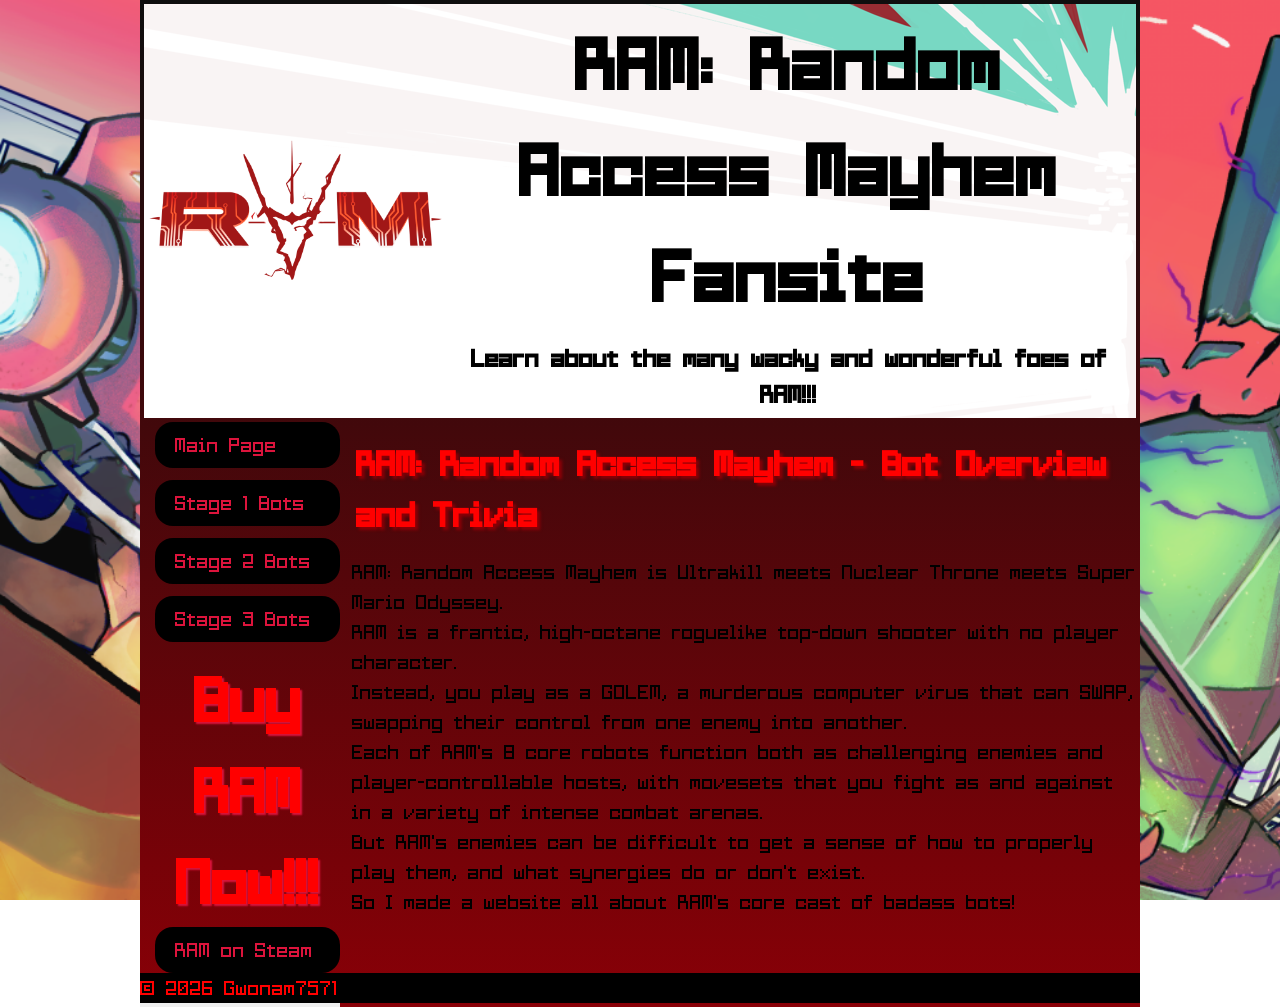
<file: index.html>
<!DOCTYPE html>
<html lang="en">

<head>
    <meta charset="UTF-8">
    <meta name="viewport" content="width=device-width, initial-scale=1.0">



    <link rel="preconnect" href="https://fonts.googleapis.com">
    <link rel="preconnect" href="https://fonts.gstatic.com" crossorigin>
    <link href="https://fonts.googleapis.com/css2?family=Josefin+Sans&display=swap" rel="stylesheet">


    <link rel="stylesheet" href="styles/main.css">
    <script src="scripts/scripts.js"></script>
    <title>SUPER EPIC RAM FANSITE</title>
    <link rel="shortcut icon" href="images/RAMAssets/RAMico.ico" type="image/x-icon">
</head>

<body>
    <header>
        <img src="images/RAMAssets/Logo_New.png" alt="The RAM logo">
        <h1>RAM: Random Access Mayhem Fansite</h1>
        <h4>Learn about the many wacky and wonderful foes of RAM!!!</h4>
    </header>

    <button class="toggle-menu" id="toggle-menu" data-visible="false"></button>

    <nav class="navmenu" id="navmenu" data-visible="false">
        <ul>
            <li><a href="index.html">Main Page</a></li>
            <li><a href="pages/stageone.html">Stage 1 Bots</a></li>
            <li><a href="pages/stagetwo.html">Stage 2 Bots</a></li>
            <li><a href="pages/stagethree.html">Stage 3 Bots</a></li>
        </ul>
        <h3>
            Buy RAM Now!!!
        </h3>
        <p>
            <a href="https://store.steampowered.com/app/2256450/RAM_Random_Access_Mayhem/">RAM on Steam</a>
        </p>
    </nav>

    <main>

        <div>
            <h2>
                RAM: Random Access Mayhem - Bot Overview and Trivia
            </h2>
            <p>
                RAM: Random Access Mayhem is Ultrakill meets Nuclear Throne meets Super Mario Odyssey. <br>
                RAM is a frantic, high-octane roguelike top-down shooter with no player character. <br>
                Instead, you play as a GOLEM, a murderous computer virus that can SWAP, swapping their control from one enemy into another. <br>
                Each of RAM's 8 core robots function both as challenging enemies and player-controllable hosts, with movesets that you fight as and against in a variety of intense combat arenas. <br>
                But RAM's enemies can be difficult to get a sense of how to properly play them, and what synergies do or don't exist. <br>
                So I made a website all about RAM's core cast of badass bots!
            </p>
        </div>


    </main>
    <div><button onclick="topFunction()" id="cornerBtn" title="Go to top">Return To Top</button></div>
    <footer>
        <p>&copy; <span id="copyright"></span> Gwonam7571</p>
    </footer>
</body>

</html>


<script src="scripts/scripts.js"></script>
</file>
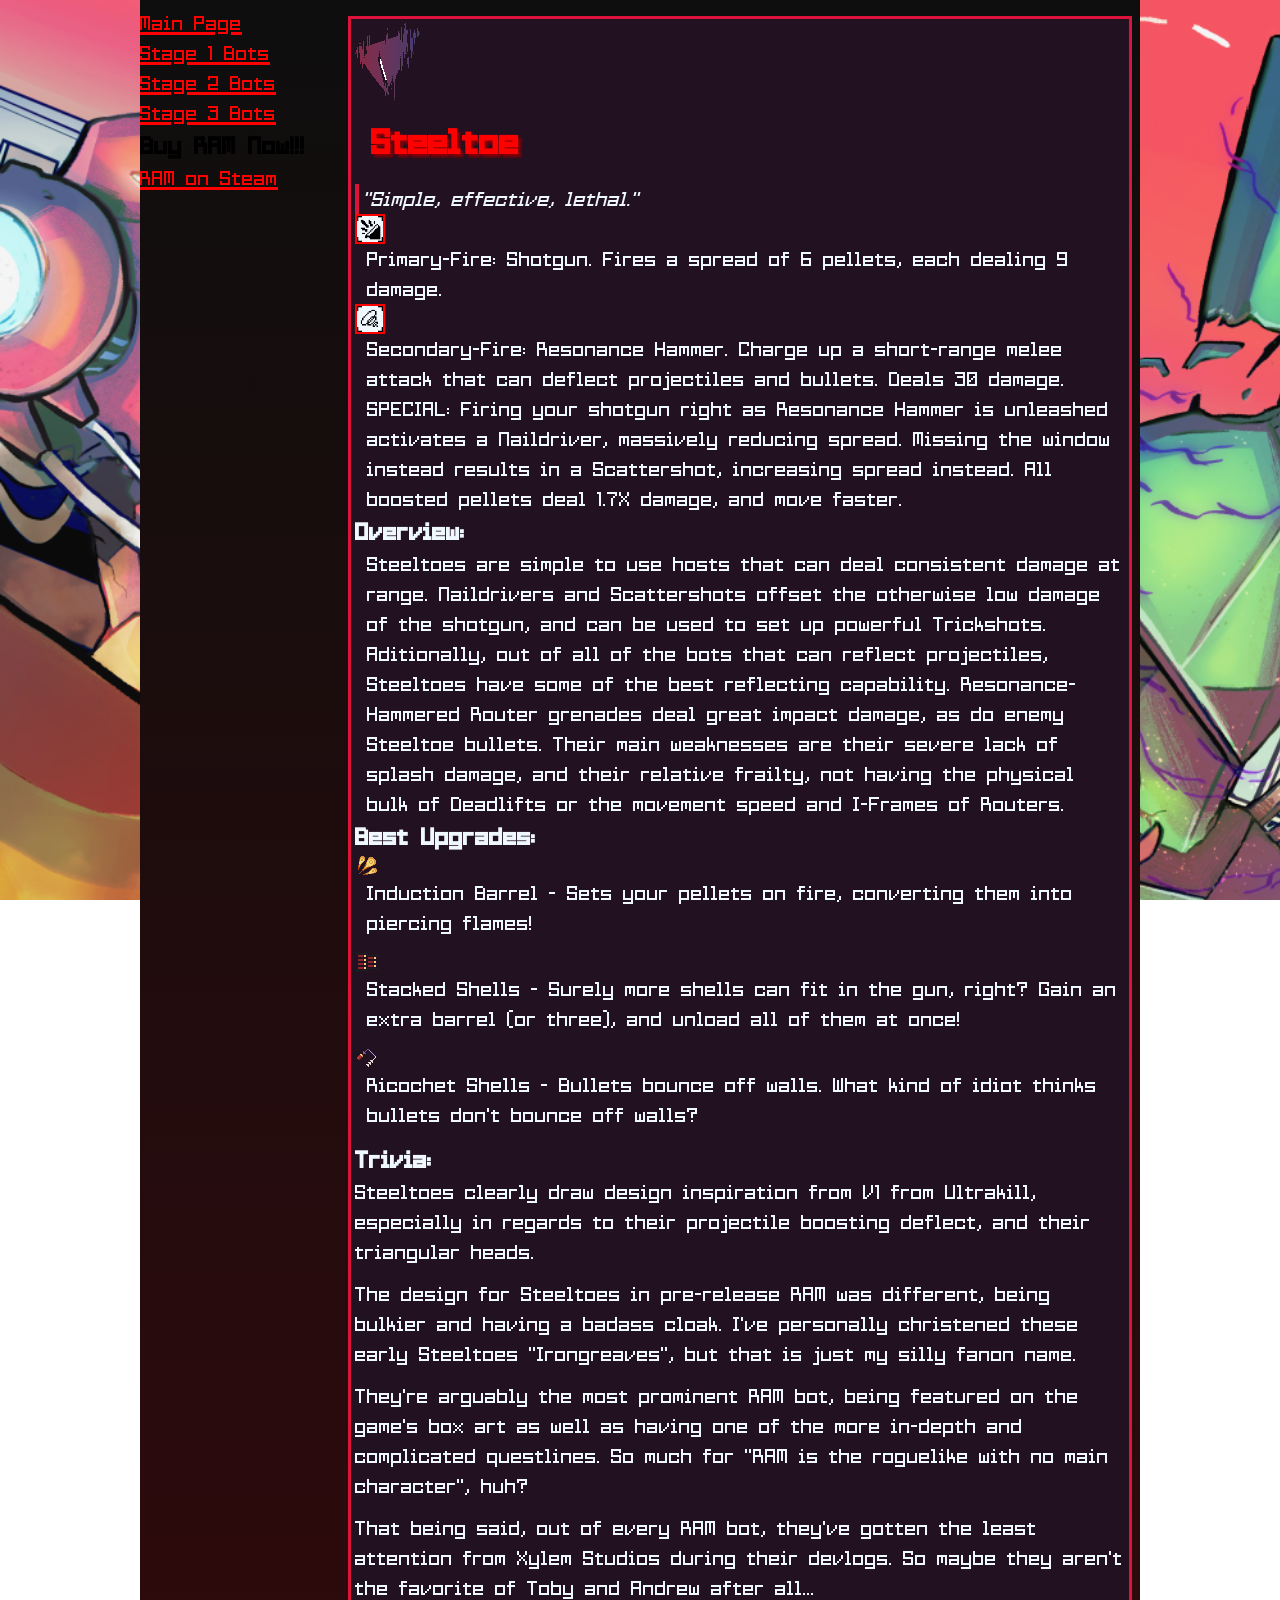
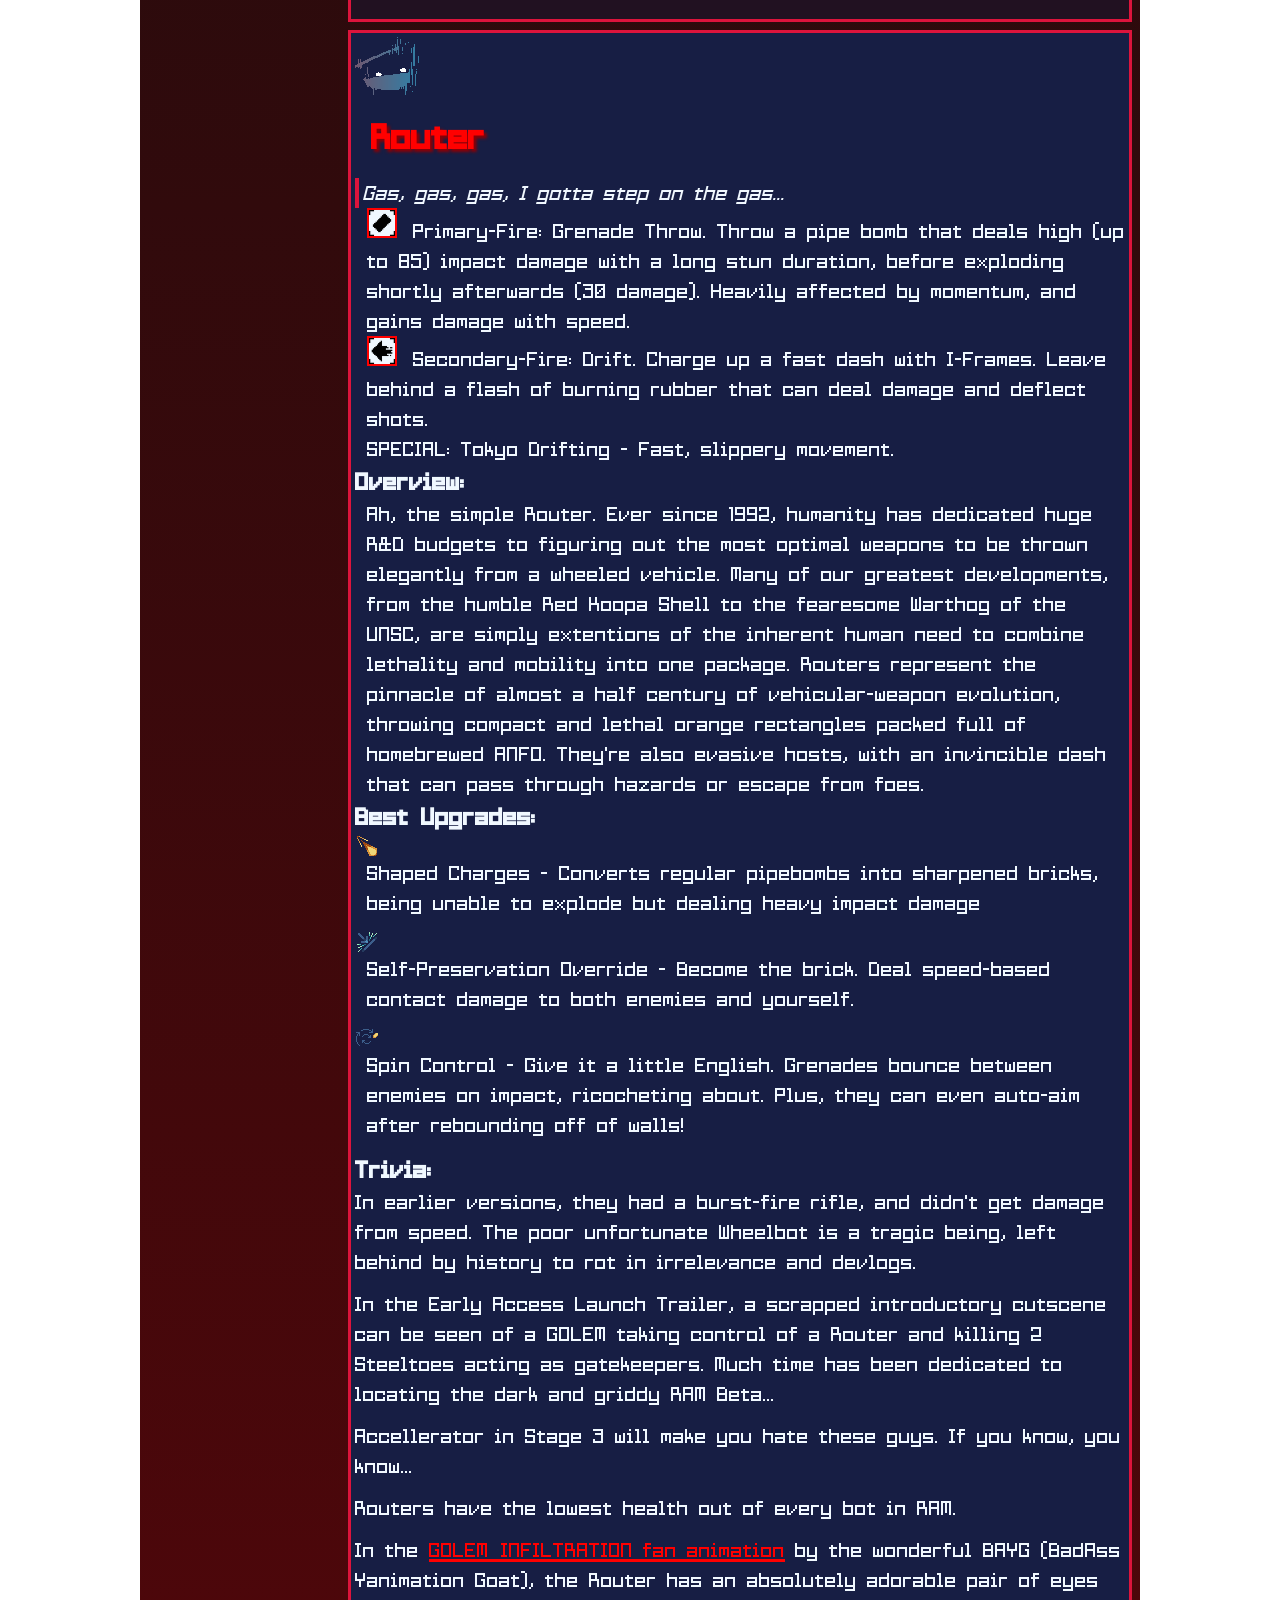
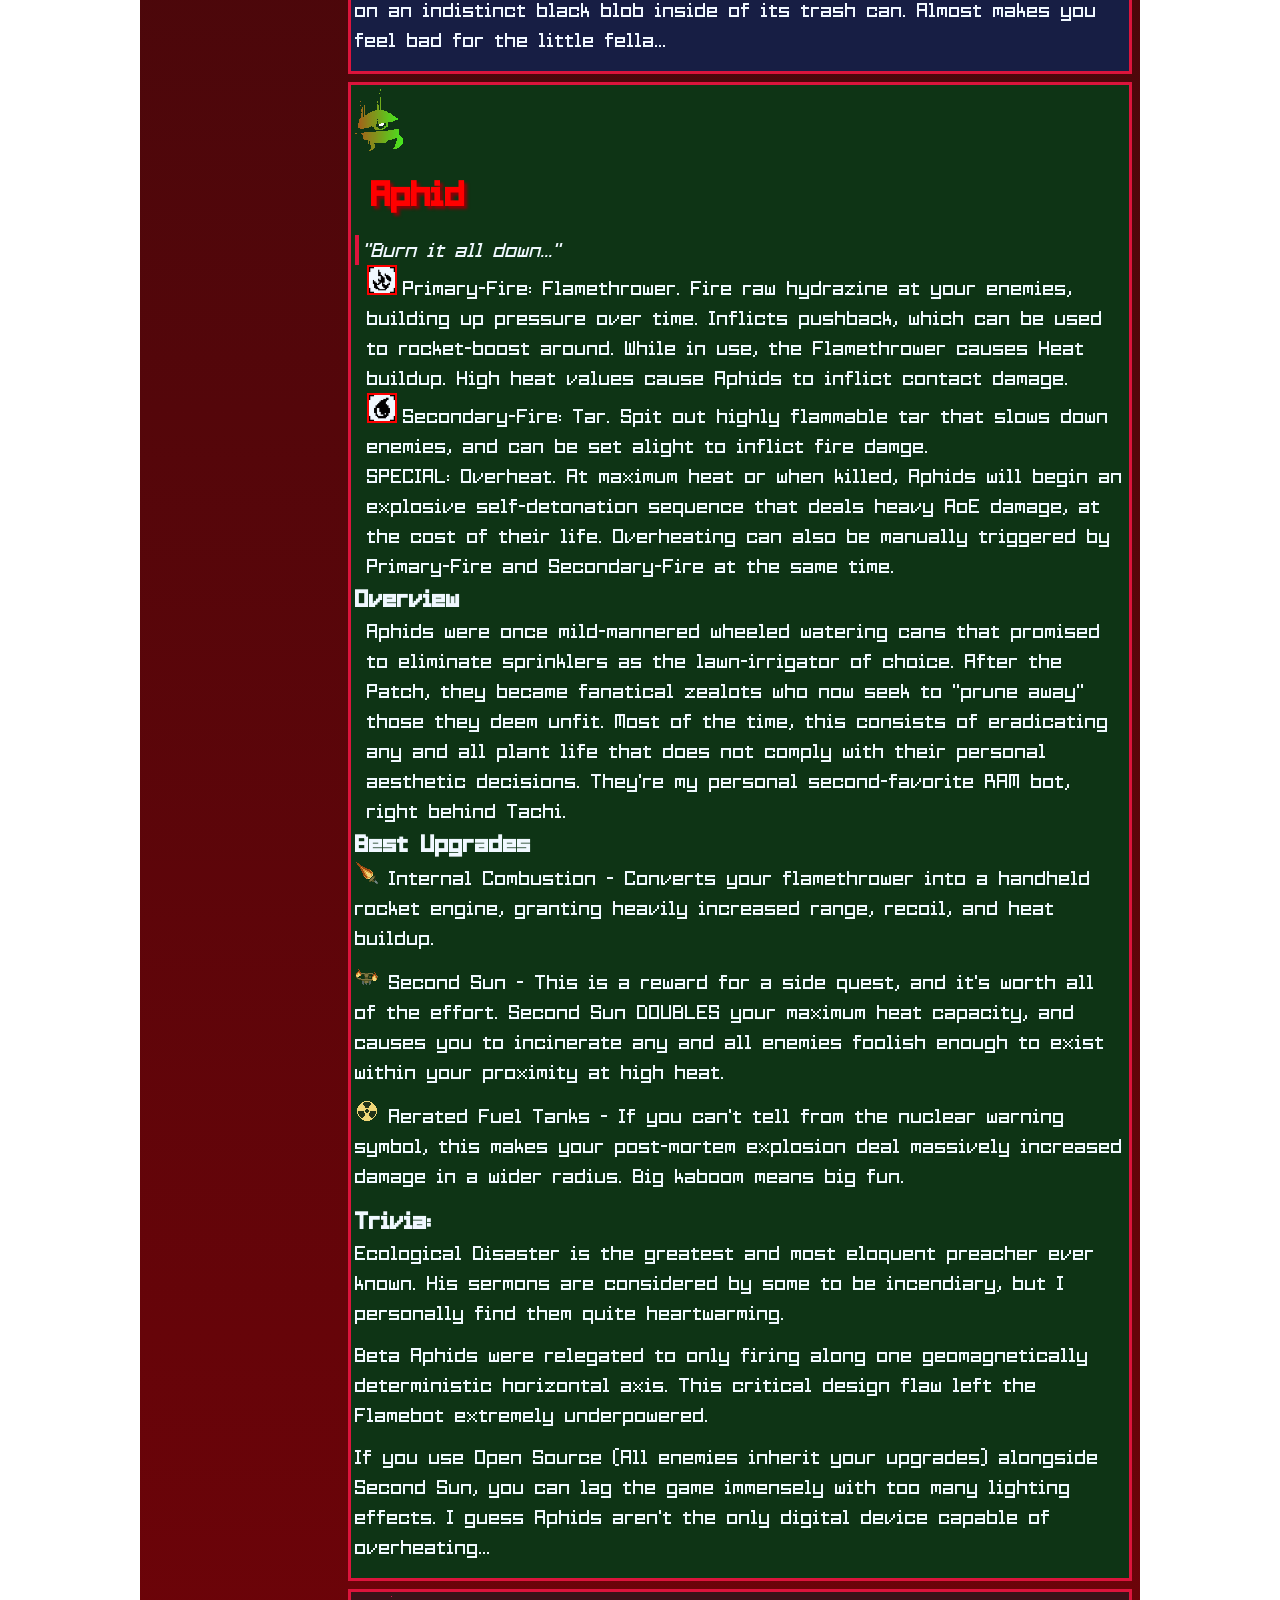
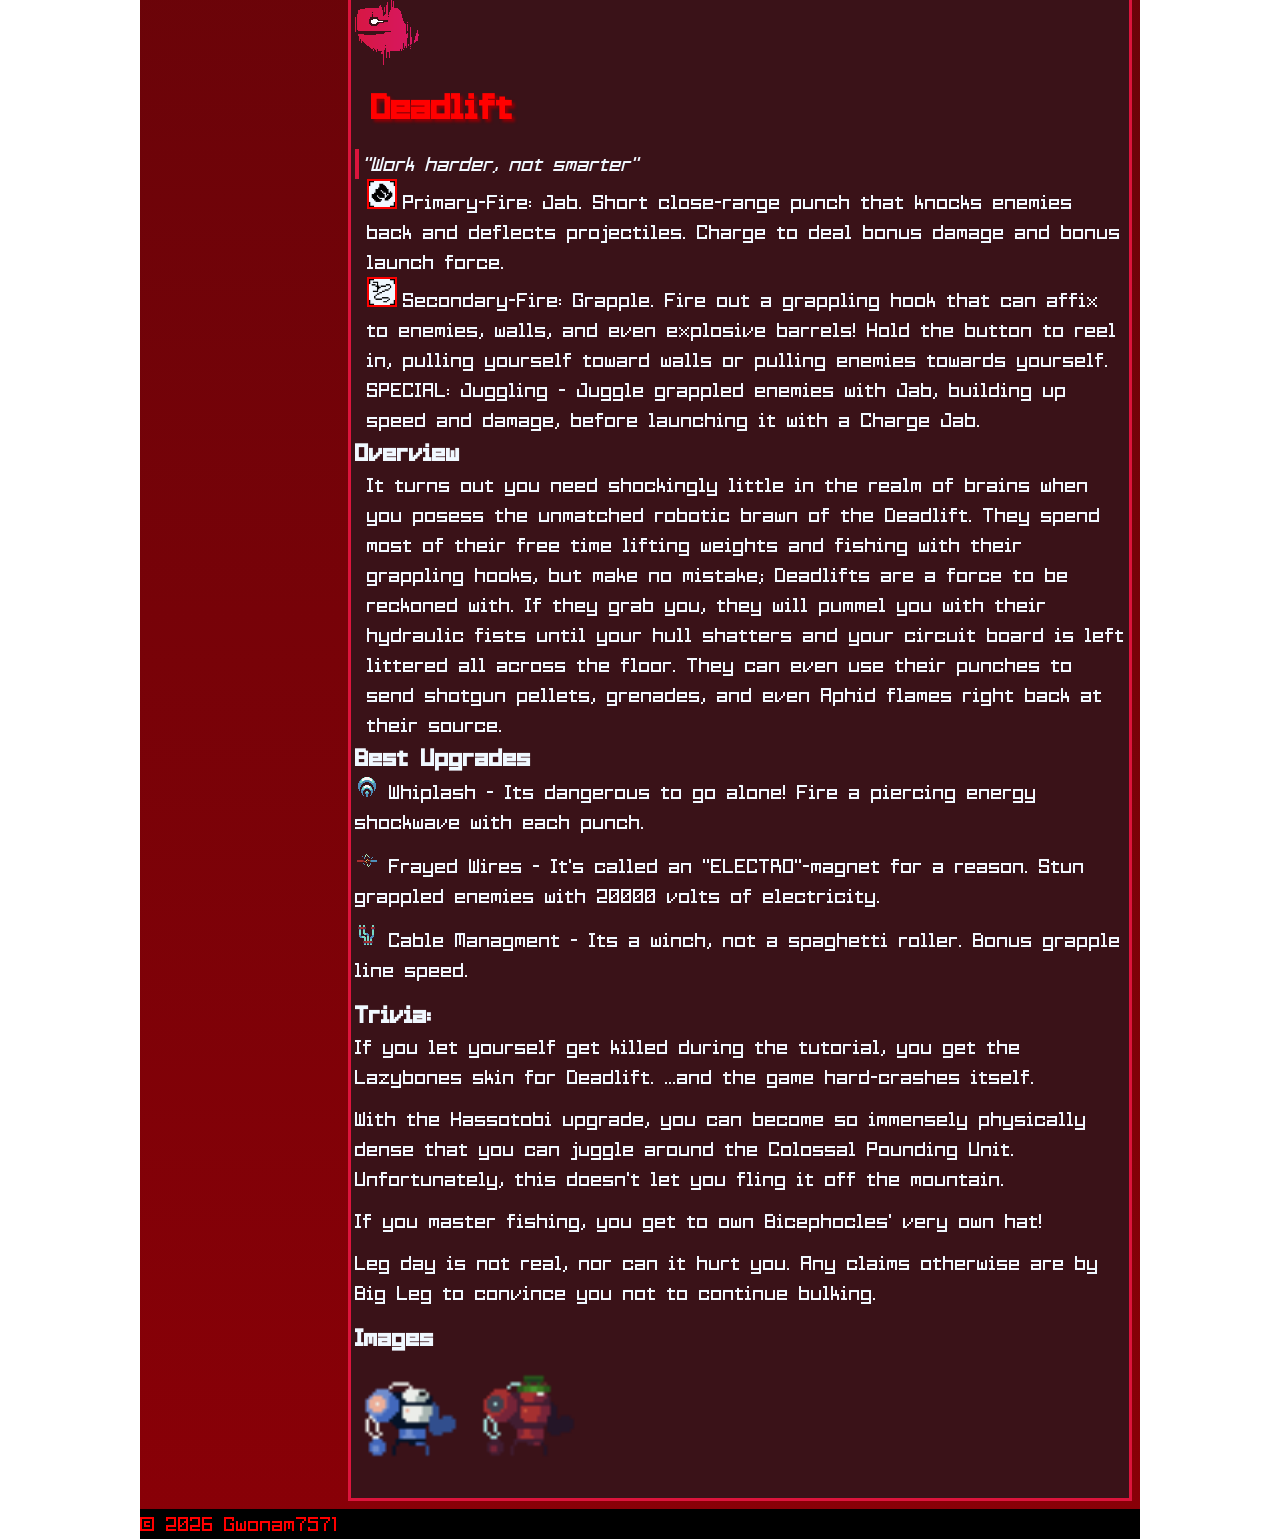
<file: pages/stageone.html>
<head>
    <link rel="stylesheet" href="../styles/main.css">
    <script src="../scripts/scripts.js"></script>
    <title>SUPER EPIC RAM FANSITE - Stage 1 Bots</title>
    <link rel="shortcut icon" href="../images/RAMAssets/RAMico.ico" type="image/x-icon">

</head>

<body>
    <header>

    </header>
    <nav id="nav_list">
        <ul>
            <li><a href="../index.html">Main Page</a></li>
            <li><a href="stageone.html">Stage 1 Bots</a></li>
            <li><a href="stagetwo.html">Stage 2 Bots</a></li>
            <li><a href="stagethree.html">Stage 3 Bots</a></li>
        </ul>
        <h3>
            Buy RAM Now!!!
        </h3>
        <p>
            <a href="https://store.steampowered.com/app/2256450/RAM_Random_Access_Mayhem/">RAM on Steam</a>
        </p>
    </nav>

    <main>
        <div class="steeltoe">
            <img class="charIcon" src="../images/RAMAssets/Steeltoe_icon.webp" alt="Steeltoe">
            <div>
                <h2>Steeltoe</h2>
                <p class="quote">"Simple, effective, lethal."</p>
            </div>
            <div>
                <img class="attackIcon inlineImg" src="../images/RAMAssets/Steeltoe_primary.png" alt="Steeltoe Primary Fire">
                <p class="inlineText">
                    Primary-Fire: Shotgun. Fires a spread of 6 pellets, each dealing 9 damage.
                </p>
                <img class="attackIcon" src="../images/RAMAssets/Steeltoe_special.png" alt="Resonance Hammer">
                <p class="inlineText">
                    Secondary-Fire:
                    Resonance Hammer. Charge up a short-range melee attack that can deflect projectiles and bullets.
                    Deals 30 damage.
                </p>
                <p>
                    SPECIAL: Firing your shotgun right as Resonance Hammer is unleashed activates a Naildriver,
                    massively reducing
                    spread. Missing the window instead results in a Scattershot, increasing spread instead. All boosted
                    pellets deal
                    1.7X damage, and move faster.
                </p>
            </div>
            <div>
                <h3>Overview:</h3>
                <p>
                    Steeltoes are simple to use hosts that can deal consistent damage at range. Naildrivers and
                    Scattershots offset
                    the
                    otherwise low damage of the shotgun, and can be used to set up powerful Trickshots. Aditionally, out
                    of all of
                    the
                    bots that can reflect projectiles, Steeltoes have some of the best reflecting capability.
                    Resonance-Hammered
                    Router
                    grenades deal great impact damage, as do enemy Steeltoe bullets. Their main weaknesses are their
                    severe lack of
                    splash damage, and their relative frailty, not having the physical bulk of Deadlifts or the movement
                    speed and
                    I-Frames of Routers.
                </p>
                <h3>Best Upgrades:</h3>
                <ul>
                    <li>
                        <img class="inlineImg" src="../images/RAMAssets/Induction_barrel.png" alt="Induction Barrel">
                        <p class="inlineText">Induction Barrel - Sets your pellets on fire, converting them into piercing flames!</p>
                    </li>
                    <li>
                        <img class="inlineImg" src="../images/RAMAssets/Stacked_shells.png" alt="Stacked Shells">
                        <p class="inlineText">Stacked Shells - Surely more shells can fit in the gun, right? Gain an extra barrel (or
                            three), and
                            unload all of them at once!</p>
                    </li>
                    <li>
                        <img src="../images/RAMAssets/Ricochet_shells.webp" alt="Ricochet Shells">
                        <p>Ricochet Shells - Bullets bounce off walls. What kind of idiot thinks bullets don't bounce
                            off walls?</p>
                    </li>
                </ul>
            </div>
            <div>
                <h3>Trivia:</h3>
                <ul>
                    <li>
                        Steeltoes clearly draw design inspiration from V1 from Ultrakill, especially in regards to their
                        projectile
                        boosting deflect, and their triangular heads.
                    </li>
                    <li>
                        The design for Steeltoes in pre-release RAM was different, being bulkier and having a badass
                        cloak. I've
                        personally christened these early Steeltoes "Irongreaves", but that is just my silly fanon name.
                    </li>
                    <li>
                        They're arguably the most prominent RAM bot, being featured on the game's box art as well as
                        having one of
                        the
                        more in-depth and complicated questlines. So much for "RAM is the roguelike with no main
                        character", huh?
                    </li>
                    <li>
                        That being said, out of every RAM bot, they've gotten the least attention from Xylem Studios
                        during their
                        devlogs. So maybe they aren't the favorite of Toby and Andrew after all...
                    </li>
                </ul>
            </div>
        </div>

        <div class="router">
            <div>
                <img class="charIcon" src="../images/RAMAssets/Router_icon.webp" alt="Router">
                <h2>Router</h2>
                <p class="quote">Gas, gas, gas, I gotta step on the gas...</p>
            </div>
            <div>
                <p>
                    <img class="attackIcon" src="../images/RAMAssets/50px-Router_primary.webp" alt="Grenade Throw">
                    Primary-Fire: Grenade Throw. Throw a pipe bomb that deals high (up to 85) impact damage with a long
                    stun
                    duration,
                    before exploding shortly afterwards (30 damage). Heavily affected by momentum, and gains damage with
                    speed.
                </p>
                <p>
                    <img class="attackIcon" src="../images/RAMAssets/50px-Router_special.png" alt="Drift">
                    Secondary-Fire: Drift. Charge up a fast dash with I-Frames. Leave behind a flash of burning rubber
                    that can
                    deal
                    damage and deflect shots.
                </p>
                <p>
                    SPECIAL: Tokyo Drifting - Fast, slippery movement.
                </p>
            </div>
            <div>
                <h3>Overview:</h3>
                <p>
                    Ah, the simple Router. Ever since 1992, humanity has dedicated huge R&D budgets to figuring out the
                    most
                    optimal
                    weapons to be thrown elegantly from a wheeled vehicle. Many of our greatest developments, from the
                    humble
                    Red
                    Koopa
                    Shell to the fearesome Warthog of the UNSC, are simply extentions of the inherent human need to
                    combine
                    lethality
                    and mobility into one package. Routers represent the pinnacle of almost a half century of
                    vehicular-weapon
                    evolution, throwing compact and lethal orange rectangles packed full of homebrewed ANFO. They're
                    also
                    evasive
                    hosts,
                    with an invincible dash that can pass through hazards or escape from foes.
                </p>

                <h3>Best Upgrades:</h3>
                <ul>
                    <li>
                        <img src="../images/RAMAssets/Shaped_charges.webp" alt="Shaped Charges">
                        <p>Shaped Charges - Converts regular pipebombs into sharpened bricks, being unable to explode
                            but
                            dealing
                            heavy
                            impact damage</p>
                    </li>
                    <li>
                        <img src="../images/RAMAssets/Self-preservation_override.webp" alt="Self-Preservation Override">
                        <p>Self-Preservation Override - Become the brick. Deal speed-based contact damage to both
                            enemies and
                            yourself.</p>
                    </li>
                    <li>
                        <img src="../images/RAMAssets/Spin_control.webp" alt="Spin Control">
                        <p>Spin Control - Give it a little English. Grenades bounce between enemies on impact,
                            ricocheting
                            about.
                            Plus, they can even auto-aim after
                            rebounding off of walls!</p>
                    </li>
                </ul>
            </div>
            <div>
                <h3>Trivia:</h3>
                <ul>
                    <li>
                        In earlier versions, they had a burst-fire rifle, and didn't get damage from speed. The poor
                        unfortunate
                        Wheelbot is a tragic being, left behind by history to rot in irrelevance and devlogs.
                    </li>
                    <li>
                        In the Early Access Launch Trailer, a scrapped introductory cutscene can be seen of a GOLEM
                        taking
                        control
                        of a
                        Router and killing 2 Steeltoes acting as gatekeepers. Much time has been dedicated to locating
                        the dark
                        and
                        griddy RAM Beta...
                    </li>
                    <li>
                        Accellerator in Stage 3 will make you hate these guys. If you know, you know...
                    </li>
                    <li>
                        Routers have the lowest health out of every bot in RAM.
                    </li>
                    <li>
                        In the <a href="https://www.youtube.com/watch?v=ljKs7JzwUpc">GOLEM_INFILTRATION fan
                            animation</a> by the
                        wonderful BAYG (BadAss Yanimation Goat), the Router has an
                        absolutely adorable pair of eyes on an indistinct black blob inside of its trash can. Almost
                        makes you
                        feel
                        bad
                        for the little fella...
                    </li>
                </ul>
            </div>
        </div>
        <div class="aphid">
            <div>
                <img class="charIcon" src="../images/RAMAssets/Aphid_icon.webp" alt="Aphid">
                <h2>Aphid</h2>
                <p class="quote">"Burn it all down..."</p>
            </div>
            <div>
                <p><img class="attackIcon inline" src="../images/RAMAssets/50px-Aphid_primary.webp"
                        alt="Primary Fire">Primary-Fire:
                    Flamethrower. Fire raw hydrazine at your enemies, building up pressure over time. Inflicts pushback,
                    which
                    can
                    be used to rocket-boost around. While in use, the Flamethrower causes Heat buildup. High heat values
                    cause
                    Aphids to inflict contact damage.</p>
                <p><img class="attackIcon" src="../images/RAMAssets/50px-Aphid_special.webp"
                        alt="Secondary Fire">Secondary-Fire:
                    Tar. Spit out highly flammable tar that slows down enemies, and can be set alight to inflict fire
                    damge.
                </p>
                <p>SPECIAL: Overheat. At maximum heat or when killed, Aphids will begin an explosive self-detonation
                    sequence
                    that
                    deals heavy AoE damage, at the cost of
                    their life. Overheating can also be manually triggered by Primary-Fire and Secondary-Fire at the
                    same
                    time.
                </p>
            </div>
            <div>
                <h3>Overview</h3>
                <p>
                    Aphids were once mild-mannered wheeled watering cans that promised to eliminate sprinklers as the
                    lawn-irrigator
                    of choice. After the Patch, they became fanatical zealots who now seek to "prune away" those they
                    deem
                    unfit.
                    Most of the time, this consists of eradicating any and all plant life that does not comply with
                    their
                    personal
                    aesthetic decisions. They're my personal second-favorite RAM bot, right behind Tachi.
                </p>
                <h3>Best Upgrades</h3>
                <ul>
                    <li>
                        <img class="inline" src="../images/RAMAssets/Internal_combustion.webp"
                            alt="Internal Combustion">
                        Internal Combustion - Converts your flamethrower into a handheld rocket engine, granting heavily
                        increased
                        range, recoil, and heat buildup.
                    </li>
                    <li>
                        <img class="inline" src="../images/RAMAssets/Second_sun.png" alt="Second Sun">
                        Second Sun - This is a reward for a side quest, and it's worth all of the effort. Second Sun
                        DOUBLES
                        your
                        maximum heat capacity, and causes you to incinerate any and all enemies foolish enough to exist
                        within
                        your
                        proximity at high heat.
                    </li>
                    <li>
                        <img class="inline" src="../images/RAMAssets/Aerated_fuel_tanks.webp" alt="AFT">
                        Aerated Fuel Tanks - If you can't tell from the nuclear warning symbol, this makes your
                        post-mortem
                        explosion deal massively increased damage in a wider radius. Big kaboom means big fun.
                    </li>
                </ul>
            </div>
            <div>
                <h3>Trivia:</h3>
                <ul>
                    <li>
                        Ecological Disaster is the greatest and most eloquent preacher ever known. His sermons are
                        considered by
                        some to be incendiary, but I personally find them quite heartwarming.
                    </li>
                    <li>
                        Beta Aphids were relegated to only firing along one geomagnetically deterministic horizontal
                        axis.
                        This
                        critical design flaw left the Flamebot extremely underpowered.
                    </li>
                    <li>
                        If you use Open Source (All enemies inherit your upgrades) alongside Second Sun, you can lag the
                        game
                        immensely with too many lighting effects. I guess Aphids aren't the only digital device capable
                        of
                        overheating...
                    </li>
                </ul>
            </div>
        </div>
        <div class="deadlift">
            <div>
                <img class="charIcon" src="../images/RAMAssets/Deadlift_icon.webp" alt="Deadlift">
                <h2>Deadlift</h2>
                <p class="quote">"Work harder, not smarter"</p>
            </div>
            <div>
                <p><img class="attackIcon" src="../images/RAMAssets/50px-Deadlift_primary.png"
                        alt="Primary Fire">Primary-Fire:
                    Jab.
                    Short close-range punch that knocks enemies back and deflects projectiles. Charge to deal bonus
                    damage and
                    bonus
                    launch force.</p>
                <p><img class="attackIcon" src="../images/RAMAssets/50px-Deadlift_special.png"
                        alt="Secondary Fire">Secondary-Fire:
                    Grapple. Fire out a grappling hook that can affix to enemies, walls, and even explosive barrels!
                    Hold the
                    button
                    to reel in, pulling yourself toward walls or pulling enemies towards yourself.</p>
                <p>SPECIAL: Juggling - Juggle grappled enemies with Jab, building up speed and damage, before launching
                    it with
                    a
                    Charge Jab.</p>
            </div>
            <div>
                <h3>Overview</h3>
                <p>
                    It turns out you need shockingly little in the realm of brains when you posess the unmatched robotic
                    brawn
                    of
                    the Deadlift. They spend most of their free time lifting weights and fishing with their grappling
                    hooks, but
                    make no mistake; Deadlifts are a force to be reckoned with. If they grab you, they will pummel you
                    with
                    their
                    hydraulic fists until your hull shatters and your circuit board is left littered all across the
                    floor. They
                    can
                    even use their punches to send shotgun pellets, grenades, and even Aphid flames right back at their
                    source.
                </p>
                <h3>Best Upgrades</h3>
                <ul>
                    <li>
                        <img class="inline" src="../images/RAMAssets/Whiplash.webp" alt="Whiplash">
                        Whiplash - Its dangerous to go alone! Fire a piercing energy shockwave with each punch.
                    </li>
                    <li>
                        <img class="inline" src="../images/RAMAssets/Frayed_wires.webp" alt="Frayed Wires">
                        Frayed Wires - It's called an "ELECTRO"-magnet for a reason. Stun grappled enemies with 20000
                        volts of
                        electricity.
                    </li>
                    <li>
                        <img class="inline" src="../images/RAMAssets/Cable_management.webp" alt="Cable Management">
                        Cable Managment - Its a winch, not a spaghetti roller. Bonus grapple line speed.
                    </li>
                </ul>
            </div>
            <div>
                <h3>Trivia:</h3>
                <ul>
                    <li>
                        If you let yourself get killed during the tutorial, you get the Lazybones skin for Deadlift.
                        ...and the
                        game
                        hard-crashes itself.
                    </li>
                    <li>
                        With the Hassotobi upgrade, you can become so immensely physically dense that you can juggle
                        around the
                        Colossal Pounding Unit. Unfortunately, this doesn't let you fling it off the mountain.
                    </li>
                    <li>
                        If you master fishing, you get to own Bicephocles' very own hat!
                    </li>
                    <li>
                        Leg day is not real, nor can it hurt you. Any claims otherwise are by Big Leg to convince you
                        not to
                        continue bulking.
                    </li>
                </ul>
            </div>
            <div>
                <h3>Images</h3>
                <img class="triviamedia" src="../images/RAMAssets/BoneliftSkin.webp" alt="Sans Deadlift">
                <img class="triviamedia" src="../images/RAMAssets/DeadliftFishingSkin.webp" alt="Fishing Deadlift">
            </div>
        </div>
    </main>
    <div><button onclick="topFunction()" id="cornerBtn" title="Go to top">Return To Top</button></div>
    <footer>
        <p>&copy; <span id="copyright"></span> Gwonam7571</p>
    </footer>
</body>
</file>
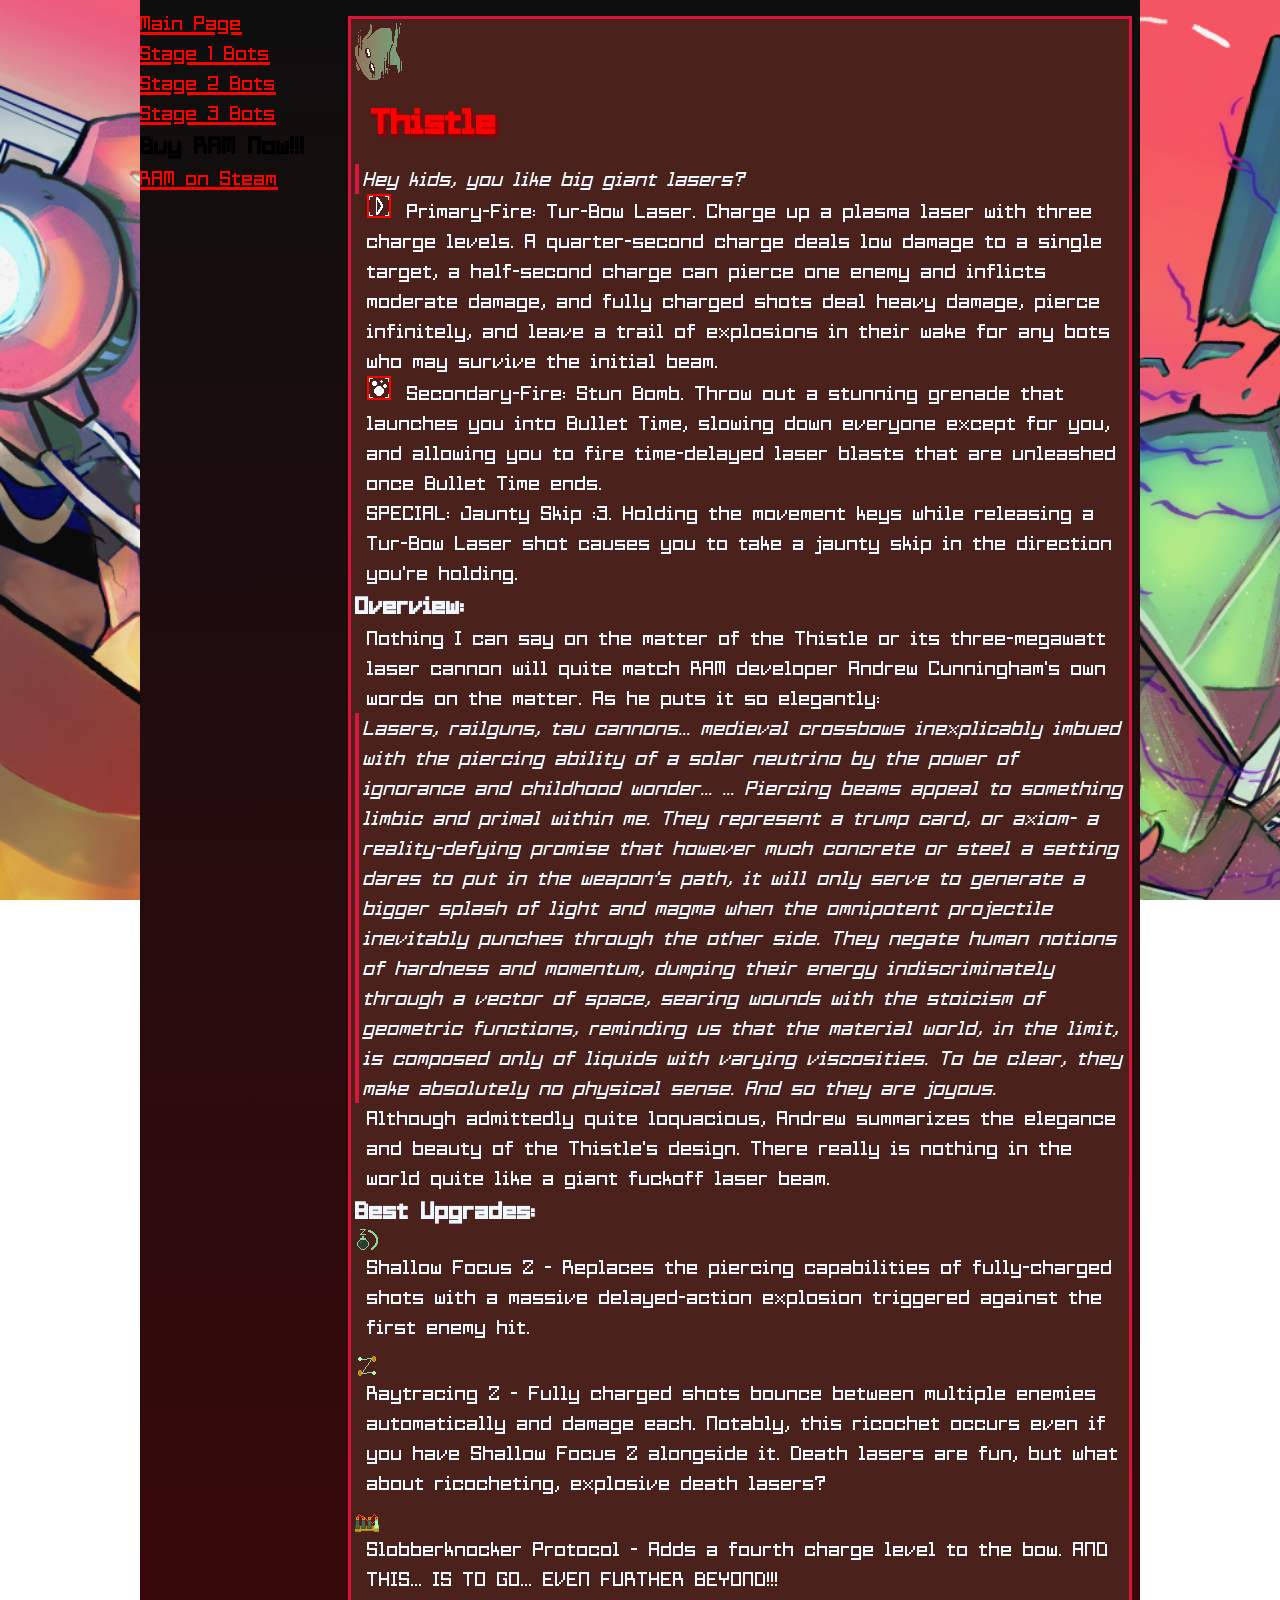
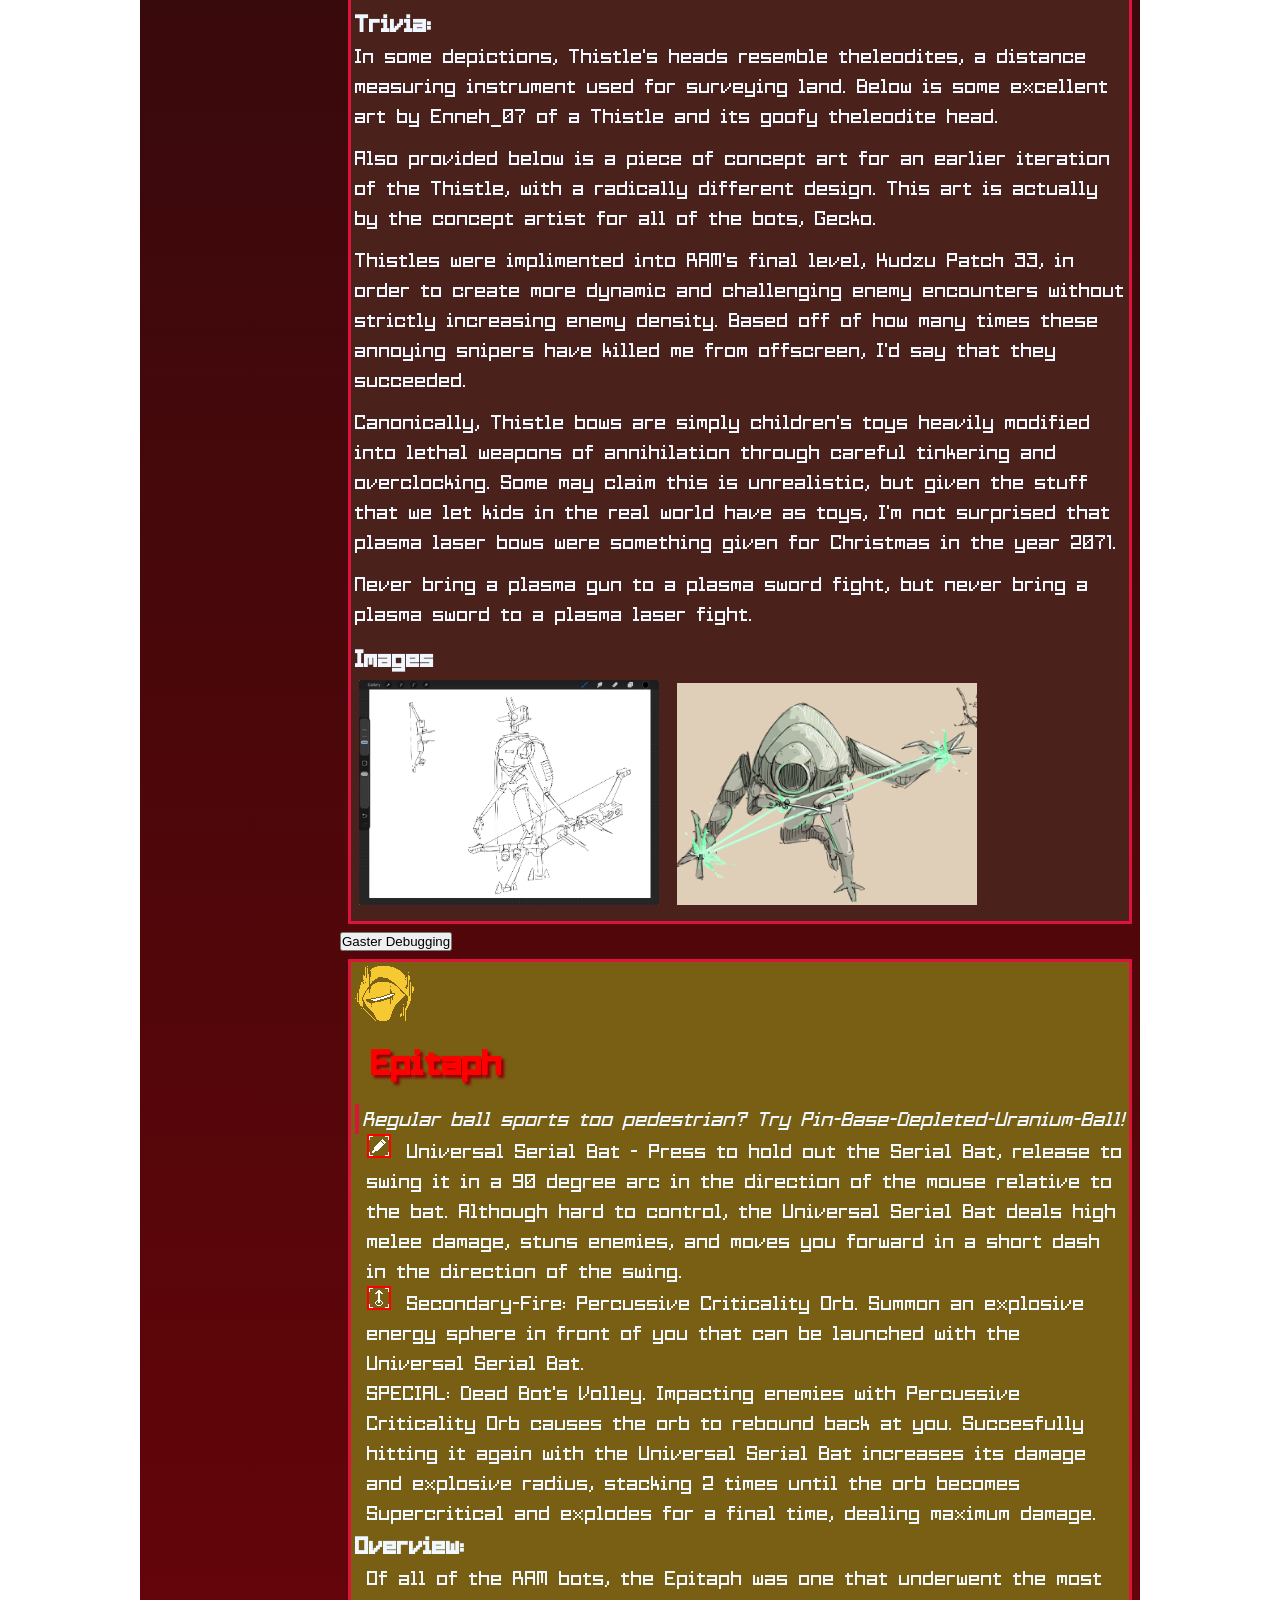
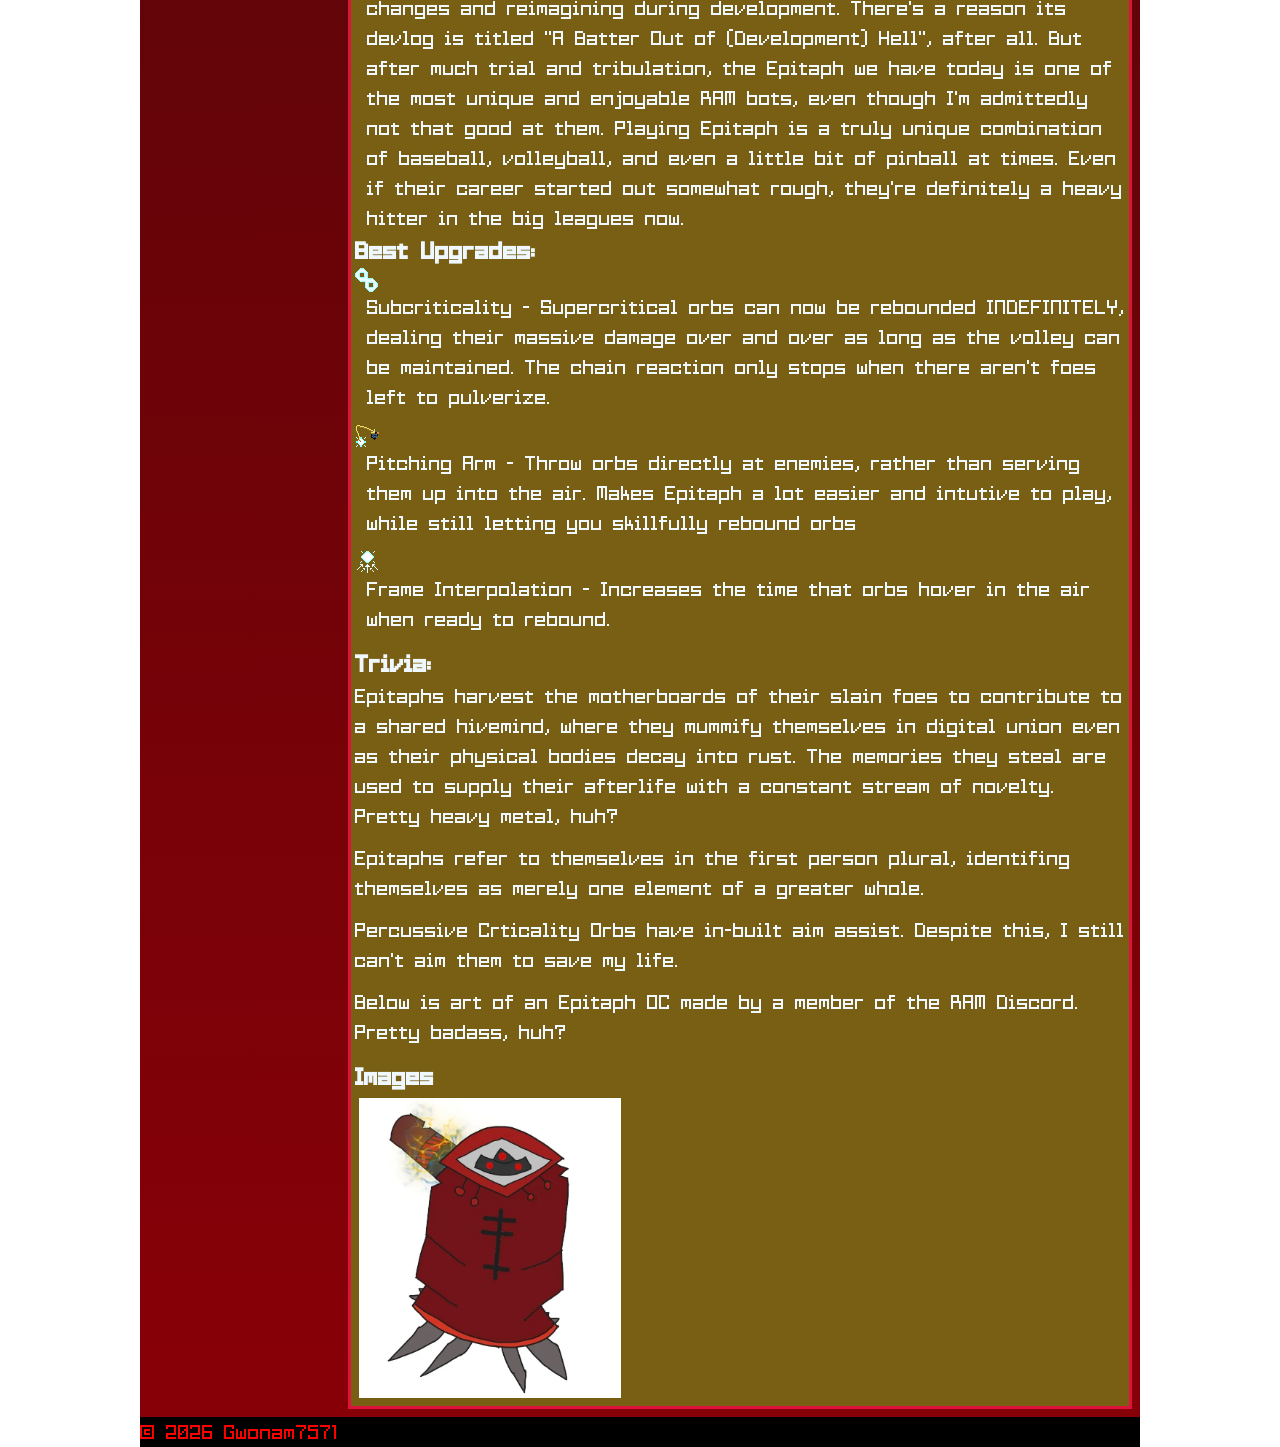
<file: pages/stagethree.html>
<head>
    <link rel="stylesheet" href="../styles/main.css">
    <script src="../scripts/scripts.js"></script>

    <title>SUPER EPIC RAM FANSITE - Stage 3 Bots</title>
    <link rel="shortcut icon" href="../images/RAMAssets/RAMico.ico" type="image/x-icon">
</head>



<body>

    <header>

    </header>
    <nav id="nav_list">
        <ul>
            <li><a href="../index.html">Main Page</a></li>
            <li><a href="stageone.html">Stage 1 Bots</a></li>
            <li><a href="stagetwo.html">Stage 2 Bots</a></li>
            <li><a href="stagethree.html">Stage 3 Bots</a></li>
        </ul>
        <h3>
            Buy RAM Now!!!
        </h3>
        <p>
            <a href="https://store.steampowered.com/app/2256450/RAM_Random_Access_Mayhem/">RAM on Steam</a>
        </p>
    </nav>
    <main>
        <div class="thistle">
            <img class="charIcon" src="../images/RAMAssets/Thistle_icon.webp" alt="Thistle">
            <div>
                <h2>Thistle</h2>
                <p class="quote">Hey kids, you like big giant lasers?</p>
            </div>
            <div>
                <p>
                    <img class="attackIcon" src="../images/RAMAssets/Thistle_primary.webp" alt="Tur-Bow Laser">
                    Primary-Fire: Tur-Bow Laser. Charge up a plasma laser with three charge levels. A quarter-second
                    charge
                    deals low damage to a single target, a half-second charge can pierce one enemy and inflicts moderate
                    damage,
                    and fully charged shots deal heavy damage, pierce infinitely, and leave a trail of explosions in
                    their
                    wake
                    for any bots who may survive the initial beam.
                </p>
                <p>
                    <img class="attackIcon" src="../images/RAMAssets/Thistle_special.png" alt="Stun Bobm">
                    Secondary-Fire: Stun Bomb. Throw out a stunning grenade that launches you into Bullet Time, slowing
                    down
                    everyone except for you, and allowing you to fire time-delayed laser blasts that are unleashed once
                    Bullet
                    Time ends.
                </p>
                <p>
                    SPECIAL: Jaunty Skip :3. Holding the movement keys while releasing a Tur-Bow Laser shot causes you
                    to
                    take a
                    jaunty skip in the direction you're holding.
                </p>
            </div>
            <div>
                <h3>Overview:</h3>
                <p>
                    Nothing I can say on the matter of the Thistle or its three-megawatt laser cannon will quite match
                    RAM
                    developer Andrew Cunningham's own words on the matter. As he puts it so elegantly:
                </p>
                <p class="quote">
                    Lasers, railguns, tau cannons… medieval crossbows inexplicably imbued with the piercing ability of a
                    solar
                    neutrino by the power of ignorance and childhood wonder… ... Piercing beams appeal to something
                    limbic
                    and primal within me. They represent a trump card, or axiom- a reality-defying promise that however
                    much
                    concrete or steel a setting dares to put in the weapon’s path, it will only serve to generate a
                    bigger
                    splash of light and magma when the omnipotent projectile inevitably punches through the other side.
                    They
                    negate human notions of hardness and momentum, dumping their energy indiscriminately through a
                    vector of
                    space, searing wounds with the stoicism of geometric functions, reminding us that the material
                    world, in
                    the
                    limit, is composed only of liquids with varying viscosities. To be clear, they make absolutely no
                    physical
                    sense. And so they are joyous.
                </p>
                <p>Although admittedly quite loquacious, Andrew summarizes the elegance and beauty of the Thistle's
                    design.
                    There really is nothing in the world quite like a giant fuckoff laser beam.</p>

                <h3>Best Upgrades:</h3>
                <ul>
                    <li>
                        <img src="../images/RAMAssets/Shallow_focus_z.png" alt="Shallow Focus Z">
                        <p>Shallow Focus Z - Replaces the piercing capabilities of fully-charged shots with a massive
                            delayed-action explosion triggered against the first enemy hit.</p>
                    </li>
                    <li>
                        <img src="../images/RAMAssets/Raytracing_z.png" alt="Raytracing Z">
                        <p>Raytracing Z - Fully charged shots bounce between multiple enemies automatically and damage
                            each.
                            Notably, this ricochet occurs even if you have Shallow Focus Z alongside it. Death lasers
                            are
                            fun,
                            but what about ricocheting, explosive death lasers?</p>
                    </li>
                    <li>
                        <img src="../images/RAMAssets/Slobberknocker_protocol.png" alt="SKP">
                        <p>Slobberknocker Protocol - Adds a fourth charge level to the bow. AND THIS... IS TO GO... EVEN
                            FURTHER
                            BEYOND!!!</p>
                    </li>
                </ul>
            </div>
            <div>
                <h3>Trivia:</h3>
                <ul>
                    <li>
                        In some depictions, Thistle's heads resemble theleodites, a distance measuring instrument used
                        for
                        surveying land. Below is some excellent art by Enneh_07 of a Thistle and its goofy theleodite
                        head.
                    </li>
                    <li>
                        Also provided below is a piece of concept art for an earlier iteration of the Thistle, with a
                        radically different design. This art is actually by the concept artist for all of the bots,
                        Gecko.
                    </li>
                    <li>
                        Thistles were implimented into RAM's final level, Kudzu Patch 33, in order to create more
                        dynamic
                        and
                        challenging enemy encounters without strictly increasing enemy density. Based off of how many
                        times
                        these annoying snipers have killed me from offscreen, I'd say that they succeeded.
                    </li>
                    <li>
                        Canonically, Thistle bows are simply children's toys heavily modified into lethal weapons of
                        annihilation through careful tinkering and overclocking. Some may claim this is unrealistic, but
                        given
                        the stuff that we let kids in the real world have as toys, I'm not surprised that plasma laser
                        bows
                        were
                        something given for Christmas in the year 2071.
                    </li>
                    <li>
                        Never bring a plasma gun to a plasma sword fight, but never bring a plasma sword to a plasma
                        laser
                        fight.
                    </li>
                </ul>
            </div>
            <div>
                <h3>Images</h3>
                <img class="triviamedia" src="../images/RAMAssets/image0.webp" alt="Enneh's Thistle fanart">
                <img class="triviamedia" src="../images/RAMAssets/Screenshot_2024-08-11_165454.webp"
                    alt="Thistle Concept Art">
            </div>
        </div>


        <button class="debug" onclick="fun()">Gaster Debugging</button>
        <div class="epitaph">
            <img class="charIcon" src="../images/RAMAssets/Epitaph_icon.webp" alt="Thistle">
            <div>
                <h2>Epitaph</h2>
                <p class="quote">Regular ball sports too pedestrian? Try Pin-Base-Depleted-Uranium-Ball!</p>
            </div>
            <div>
                <p>
                    <img class="attackIcon" src="../images/RAMAssets/Epitaph_primary.webp" alt="Universal Serial Bat">
                    Universal Serial Bat - Press to hold out the Serial Bat, release to swing it in a 90 degree arc in
                    the
                    direction
                    of
                    the mouse relative to the bat. Although hard to control, the Universal Serial Bat deals high melee
                    damage, stuns
                    enemies, and moves you forward in a short dash in the direction of the swing.
                </p>
                <p>
                    <img class="attackIcon" src="../images/RAMAssets/Epitaph_special.png" alt="PCO">
                    Secondary-Fire: Percussive Criticality Orb. Summon an explosive energy sphere in front of you that
                    can
                    be
                    launched with the Universal Serial Bat.
                </p>
                <p>
                    SPECIAL: Dead Bot's Volley. Impacting enemies with Percussive Criticality Orb causes the orb to
                    rebound
                    back
                    at you. Succesfully hitting it again with the Universal Serial Bat increases its damage and
                    explosive
                    radius,
                    stacking
                    2 times until the orb becomes Supercritical and explodes for a final time, dealing maximum damage.
                </p>
            </div>
            <div>
                <h3>Overview:</h3>
                <p>
                    Of all of the RAM bots, the Epitaph was one that underwent the most changes and reimagining during
                    development. There's a reason its devlog is titled "A Batter Out of &lpar;Development&rpar; Hell",
                    after
                    all. But after much trial and tribulation, the Epitaph we have today is one of the most unique and
                    enjoyable
                    RAM bots, even though I'm admittedly not that good at them. Playing Epitaph is a truly unique
                    combination of
                    baseball, volleyball, and even a little bit of pinball at times. Even if their career started out
                    somewhat
                    rough, they're definitely a heavy hitter in the big leagues now.
                </p>

                <h3>Best Upgrades:</h3>
                <ul>
                    <li>
                        <img src="../images/RAMAssets/Subcriticality.webp" alt="Subcriticality">
                        <p>Subcriticality - Supercritical orbs can now be rebounded INDEFINITELY, dealing their massive
                            damage
                            over and over as long as the volley can be maintained. The chain reaction only stops when
                            there
                            aren't foes left to pulverize.</p>
                    </li>
                    <li>
                        <img src="../images/RAMAssets/Pitching_arm.png" alt="Pitching Arm">
                        <p>Pitching Arm - Throw orbs directly at enemies, rather than serving them up into the air.
                            Makes
                            Epitaph a lot easier and intutive to play, while still letting you skillfully rebound orbs
                        </p>
                    </li>
                    <li>
                        <img src="../images/RAMAssets/Frame_interpolation.png" alt="Frame Interpolation">
                        <p>Frame Interpolation - Increases the time that orbs hover in the air when ready to rebound.
                        </p>
                    </li>
                </ul>
            </div>
            <div>
                <h3>Trivia:</h3>
                <ul>
                    <li id="fun2" class="funEvent creepytext">
                        YOU WILL BE ASSIMILATED INTO THE COLLECTIVE. WE WILL HARVEST YOUR FLESH AND MIND AND USE IT TO
                        BUILD
                        OUR WORLD. DO NOT RESIST.
                    </li>
                    <li>
                        Epitaphs harvest the motherboards of their slain foes to contribute to a shared hivemind, where
                        they
                        mummify themselves in digital union even as their physical bodies decay into rust. The memories
                        they
                        steal are used to supply their afterlife with a constant stream of novelty. Pretty heavy metal,
                        huh?
                    </li>
                    <li>
                        Epitaphs refer to themselves in the first person plural, identifing themselves as merely one
                        element
                        of
                        a greater whole.
                    </li>
                    <li>
                        Percussive Crticality Orbs have in-built aim assist. Despite this, I still can't aim them to
                        save my
                        life.
                    </li>
                    <li>
                        Below is art of an Epitaph OC made by a member of the RAM Discord. Pretty badass, huh?
                    </li>
                </ul>
            </div>
            <div>
                <h3>Images</h3>
                <img class="triviamedia" src="../images/RAMAssets/IMG_0590.webp"
                    alt="That one edgy and badass Epitaph OC">
            </div>
        </div>
    </main>
    <div><button onclick="topFunction()" id="cornerBtn" title="Go to top">Return To Top</button></div>
    <footer>
        <p>&copy; <span id="copyright"></span> Gwonam7571</p>
    </footer>


</body>
</file>
<file: styles/main.css>
* {
    margin: 0;
    padding: 0;
    box-sizing: border-box;
}

@font-face {
    font-family: squarewave;
    src: url(../fonts/squarewave/Squarewave.ttf);
}

html {
    background-image: url(../images/RAMAssets/altcoverart.png);
    background-size: cover;
    background-repeat: no-repeat;
    background-attachment: fixed;
}

body {
    display: grid;
    font-family: squarewave;
    font-size: 200%;
    margin: 0 auto;
    max-width: 1000px;
    grid-template-columns: 20% 80%;
    grid-template-areas:
        'header header'
        'sidebar main'
        'footer footer';
    background-image: linear-gradient(to bottom, #0e0e0e, #890007);
    position: relative;
}

main div h2 {
    color: red;
    text-shadow: 3px 3px 3px#890007;
    padding: 0.3em;
    font-size: 170%;
}

header {
    margin: 4px;
    grid-area: header;
    background-image: url(../images/RAMAssets/BigAhhRAMBanner.png);
    display: grid;
    grid-template-columns: 30% 70%;
    grid-template-areas:
        'image title'
        'image subtitle';
    text-align: center;
}

header img {
    grid-area: image;
    max-width: 300px;
    margin: auto auto;
}

header h1 {
    margin: 6px;
    grid-area: title;
    font-size: 350%;
}

header h4 {
    margin: 6px;
    grid-area: subtitle;
    font-size: 120%;
}

main {
    grid-area: main;
}

footer {
    grid-area: footer;
    background-color: black;
    color: red
}

ul {
    list-style-type: none;
}

h2 {
    display: block;
    flex-direction: row;
}

a:link {
    color: red;
}


/* Everything for the navigation bar, stolen shamelessly from the favorite musician assignment */
#navmenu {
    margin-left: 15px;
    grid-area: sidebar;
}

#navmenu h3 {
    color: red;
    font-size: 300%;
    text-shadow: 2px 2px 2px crimson;
    text-align: center;
    position: sticky;
    top: 240px;
}

#navmenu ul {
    text-decoration: none;
    list-style: none;
    position: sticky;
    top: 20px;
}

#navmenu li {
    margin-bottom: 12px;
}

#navmenu a {
    border-radius: 2vh;
    display: block;
    background-color: black;
    color: crimson;
    padding: 8px 20px;
    transition: all ease-in-out 200ms;
    text-decoration: none;
}

#navmenu a:hover {
    background-color: crimson;
    color: black;
}
#navmenu p {
    position: sticky;
    top: 530px;
}



li {

}

.quote {
    font-style: italic;
    border-left: 4px solid crimson;
    padding-left: 4px;
    /* TODO - Make the quotes have the side bar thingie */
}

/* Bot section formatting */
.steeltoe,
.router,
.aphid,
.deadlift,
.tachi,
.collider,
.thistle,
.epitaph {
    margin: 8px;
    padding: 4px;
    border: 3px solid crimson;
}
main div li {
    margin-bottom: 12px;
}
main div p {
    padding-left: 12px;
}
/* TODO - Fix this bullcrap */

.triviamedia {
    max-width: 300px;
    max-height: 300px;
    min-width: 100px;
    margin: 4px;
}

.steeltoe {
    background-color: #211121;
    color: aliceblue;
}
.steeltoe .attackIcon {
    background-color: aliceblue;
}

.router {
    background-color: #171E44;
    color: aliceblue;
}
.router .attackIcon {
    background-color: aliceblue;
}

.aphid {
    background-color: #0E3415;
    color: aliceblue;
}
.aphid .attackIcon {
    background-color: aliceblue;
}

.deadlift {
    background-color: #3A1218;
    color: aliceblue;
}
.deadlift .attackIcon {
    background-color: aliceblue;
}

.tachi {
    background-color: #333333;
    color: aliceblue;
}

.collider {
    background-color: #C9571A;
    color: aliceblue;
}

.thistle {
    background-color: #4B211C;
    color: aliceblue;
}

.epitaph {
    background-color: #795F13;
    color: aliceblue;
}


/* The AWFULNESS that you need to style embedded audio files... 
And even then, it doesn't work properly.  
*/

.thwang {
    display: block;
    align-items: center;
    overflow: hidden;
    width: 40%;
    height: 2rem;
    position: relative;
    align-items: center;
    align-self: center;
}

audio::-webkit-media-controls-panel {
    background-color: red;
}


.charIcon {
    display: block;
    flex-direction: row;
    max-width: 150px;
}

.attackIcon {
    margin-right: 6px;
    border: 2px solid red;
    max-width: 30px;
}



.funEvent {
    display: none;
}

.creepyText {
    color: red;
    font-size: 120%;
    text-shadow: 1px 1px 1px crimson;
}




/* Media Query Crud!!! */
@media only screen and (max-width: 767px) {

    header {
        display: flex;
        flex-direction: column;
        justify-content: center;
    }
    header h1 {
        margin: 3px 15px;
    }
    header h4 {
        margin: 3px 15px;
    }

    body {
        grid-template-columns: 1fr;
        grid-template-areas:
            'header'
            'main'
            'footer';
    }

    section {
        max-width: 100%;
    }


    /* TODO - Fix and/or remove the sidebar in mobile view */
    .navmenu > div {
        width: 100%;
    }
    .submenu-content {
        background-color: transparent;
        position: relative;
        top: 0;
        width: 100%;
        border-left: none;
        border-right: none;
        border-bottom: none;
    }
    .navmenu a {
        text-align: left;
        padding: 2vh;
        background-color: transparent;
    }
    .submenu-content a {
        padding-left: 5vh;
    }
    section {
        padding: 2vh 0;
    }
    section div {
        height: auto;
    }
    section img {
        max-width: 100%;
    }

    .navmenu {
        display: none;
        z-index: 99;
        flex-direction: column;
        justify-content: flex-start;
        position: absolute;
        top: 0;
        left: 0;
        height: 100vh;
        width: 80%;
        background-image: conic-gradient(black crimson black);
        padding-top: 20vh;
        transform: translateX(-100%);
        transition: transform 200ms linear;
    }
    .toggle-menu {
        display: block;
    }
    .toggle-menu[data-visible="true"] {
        background-image: url(../images/closemobile.png);
    }
    .navmenu[data-visible="true"] {
        transform: translateX(0%);
    }
    .navmenu.active {
        display: block;
    }


}
</file>
